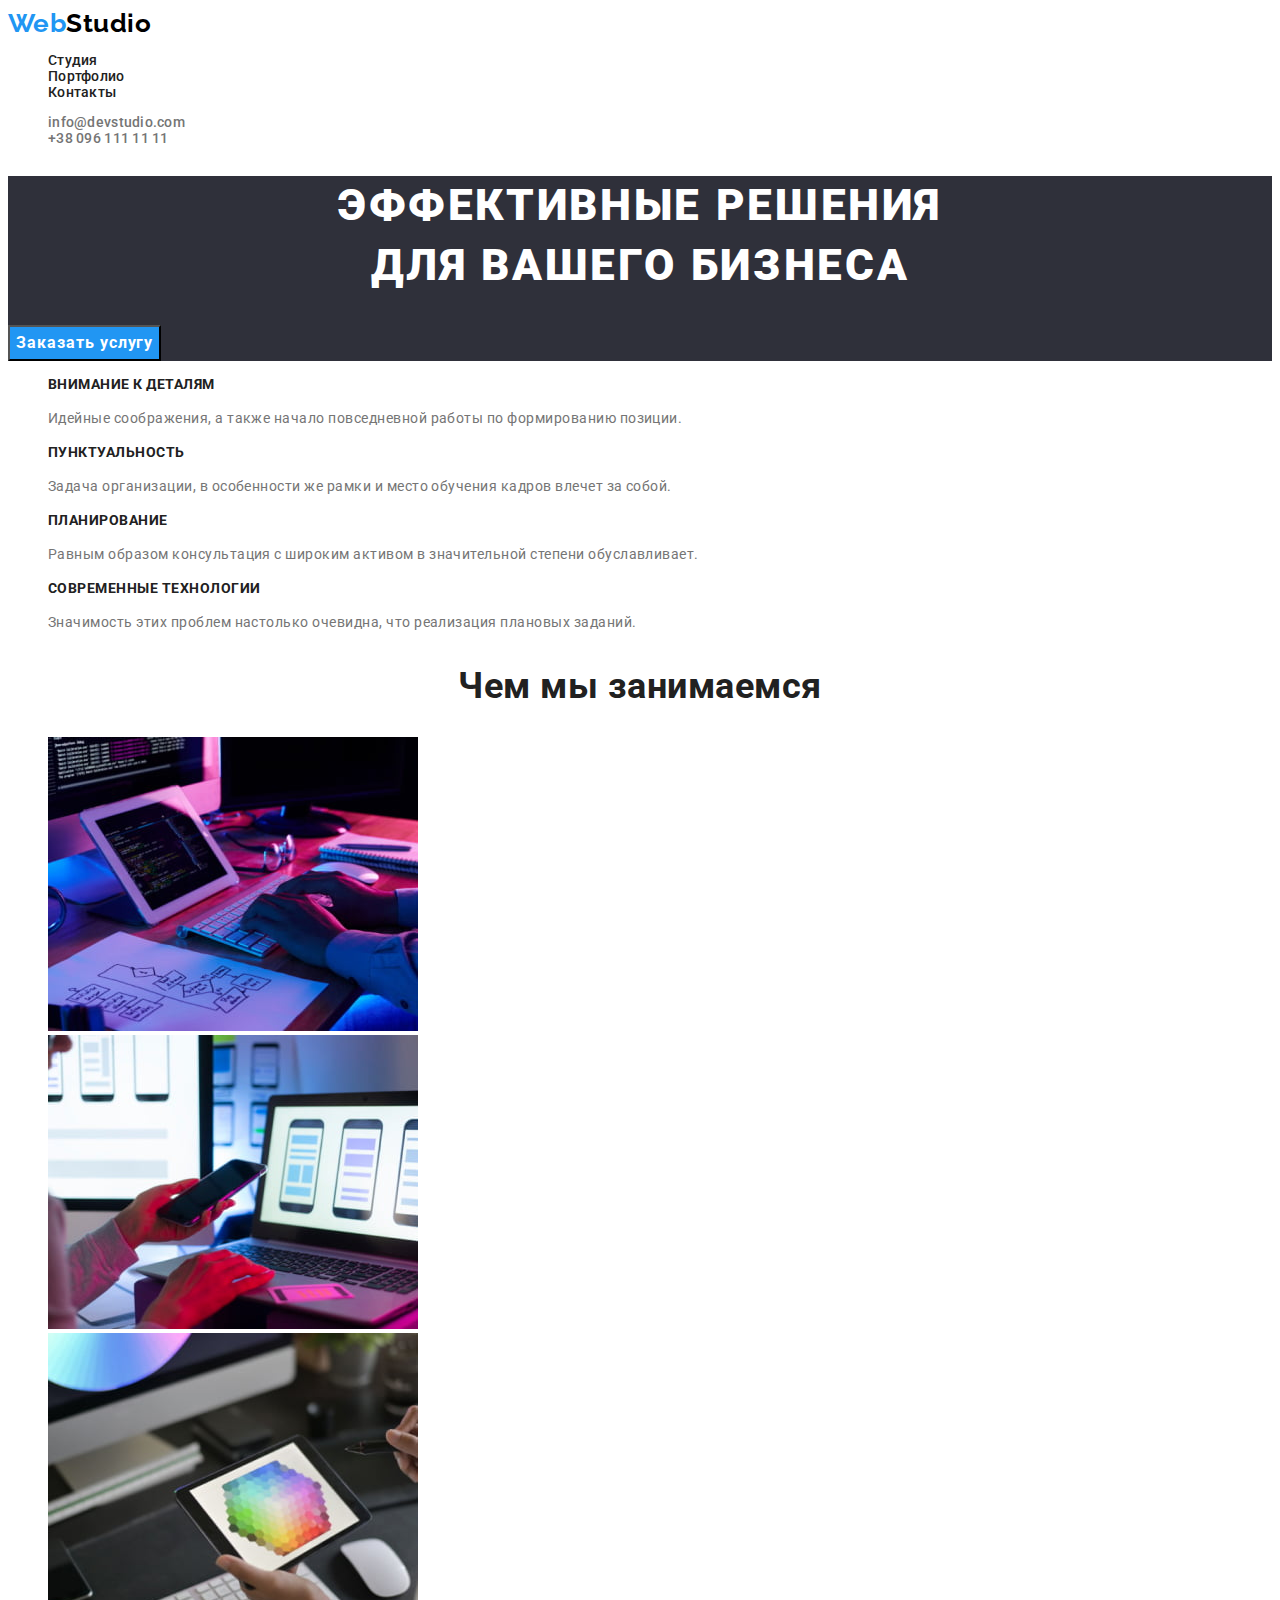
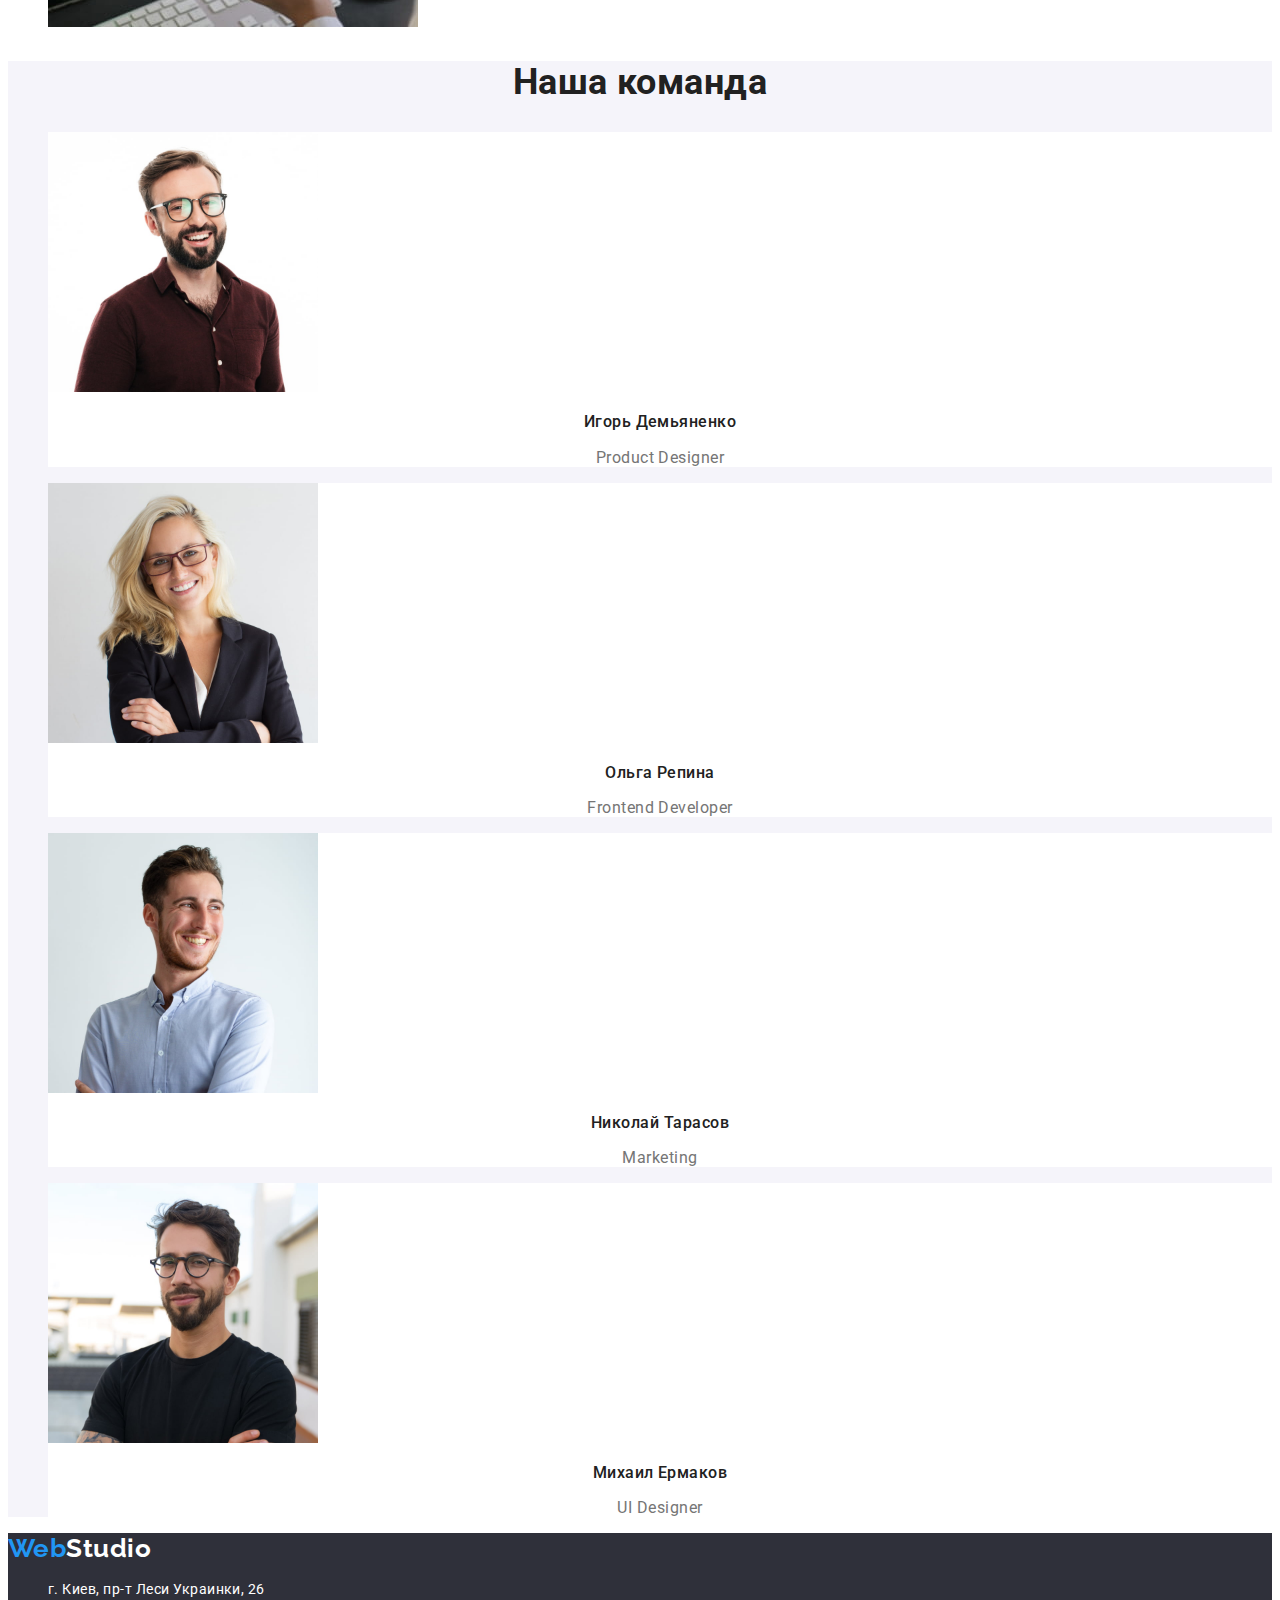
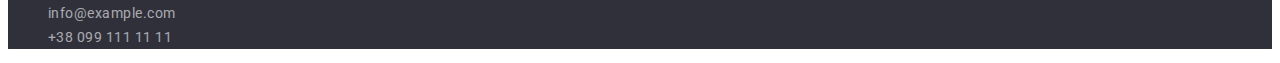
<file: index.html>
<!DOCTYPE html>
<html lang="ru">
  <head>
    <meta charset="UTF-8" />
    <meta http-equiv="X-UA-Compatible" content="IE=edge" />
    <meta name="viewport" content="width=device-width, initial-scale=1.0" />
    <title>Студия</title>
    <link rel="preconnect" href="https://fonts.googleapis.com" />
    <link rel="preconnect" href="https://fonts.gstatic.com" crossorigin />
    <link
      href="https://fonts.googleapis.com/css2?family=Raleway:wght@700&family=Roboto:wght@400;500;700;900&display=swap"
      rel="stylesheet"
    />
    <link rel="stylesheet" href="./css/styles.css" />
  </head>
  <body>
    <header class="header">
      <nav class="header-nav">
        <a href="./index.html" class="logo" lang="en">Web<span class="hdr">Studio</span></a>
        <ul class="header-list list">
          <li class="header-item">
            <a href="" class="header-link link">Студия</a>
          </li>
          <li class="header-item">
            <a href="./portfolio.html" class="header-link link">Портфолио</a>
          </li>
          <li class="header-item">
            <a href="" class="header-link link">Контакты</a>
          </li>
        </ul>
      </nav>
      <ul class="header-contacts list">
        <li>
          <a href="mailto:info@devstudio.com" class="header-contact link">info@devstudio.com</a>
        </li>
        <li><a href="tel:+380961111111" class="header-contact link">+38 096 111 11 11</a></li>
      </ul>
    </header>
    <main>
      <section class="hero">
        <h1 class="hero-title">Эффективные решения<br />для вашего бизнеса</h1>
        <button type="button" class="hero-button">Заказать услугу</button>
      </section>
      <section class="peculiarities">
        <!--заголовок не видимый-->
        <h2 class="visually-hidden">Особенности</h2>
        <ul class="peculiarities-list list">
          <li class="peculiarities-item">
            <h3 class="peculiarities-item-title">Внимание к деталям</h3>
            <p class="peculiarities-item-text">
              Идейные соображения, а также начало повседневной работы по формированию позиции.
            </p>
          </li>
          <li class="peculiarities-item">
            <h3 class="peculiarities-item-title">Пунктуальность</h3>
            <p class="peculiarities-item-text">
              Задача организации, в особенности же рамки и место обучения кадров влечет за собой.
            </p>
          </li>
          <li class="peculiarities-item">
            <h3 class="peculiarities-item-title">Планирование</h3>
            <p class="peculiarities-item-text">
              Равным образом консультация с широким активом в значительной степени обуславливает.
            </p>
          </li>
          <li class="peculiarities-item">
            <h3 class="peculiarities-item-title">Современные технологии</h3>
            <p class="peculiarities-item-text">
              Значимость этих проблем настолько очевидна, что реализация плановых заданий.
            </p>
          </li>
        </ul>
      </section>
      <section class="working">
        <h2 class="working-title title">Чем мы занимаемся</h2>
        <ul class="working-list list">
          <li class="working-item">
            <img class="working-img" src="./images/desktop.jpg" alt="Десктоп" width="370" />
          </li>
          <li class="working-item">
            <img class="working-img" src="./images/mobile.jpg" alt="Смартфон" width="370" />
          </li>
          <li class="working-item">
            <img class="working-img" src="./images/table.jpg" alt="Планшет" width="370" />
          </li>
        </ul>
      </section>
      <section class="developers">
        <h2 class="developers-title title">Наша команда</h2>
        <ul class="developers-list list">
          <li class="developers-item">
            <img src="./images/photo-product-designer.jpg" alt="Дизайнер" width="270" />
            <h3 class="developers-name name emploees">Игорь Демьяненко</h3>
            <p class="developers-position emploees" lang="en">Product Designer</p>
          </li>
          <li class="developers-item">
            <img
              src="./images/photo-frontend-developer.jpg"
              alt="Фронтенд-разработчик"
              width="270"
            />
            <h3 class="developers-name name emploees">Ольга Репина</h3>
            <p class="developers-position emploees" lang="en">Frontend Developer</p>
          </li>
          <li class="developers-item">
            <img src=".//images/photo-marketing.jpg" alt="Маркетинг" width="270" />
            <h3 class="developers-name name emploees">Николай Тарасов</h3>
            <p class="developers-position emploees" lang="en">Marketing</p>
          </li>
          <li class="developers-item">
            <img src="./images/photo-uI-designer.jpg" alt="UI-дизайнер" width="270" />
            <h3 class="developers-name name emploees">Михаил Ермаков</h3>
            <p class="developers-position emploees" lang="en">UI Designer</p>
          </li>
        </ul>
      </section>
    </main>
    <footer class="footer">
      <a href="./index.html" class="logo" lang="en">Web<span class="ftr">Studio</span></a>
      <address class="address">
        <ul class="address-list list">
          <li class="address-item">
            <a
              href="https://goo.gl/maps/TxTMKxAQMS6T1ihJ8"
              target="_blank"
              rel="nofollow noreferrer "
              class="address-map link"
              >г. Киев, пр-т Леси Украинки, 26</a
            >
          </li>
          <li class="address-item">
            <a href="mailto:info@example.com" class="footer-contact link">info@example.com</a>
          </li>
          <li class="address-item">
            <a href="tel:+380991111111" class="footer-contact link">+38 099 111 11 11</a>
          </li>
        </ul>
      </address>
    </footer>
  </body>
</html>
</file>
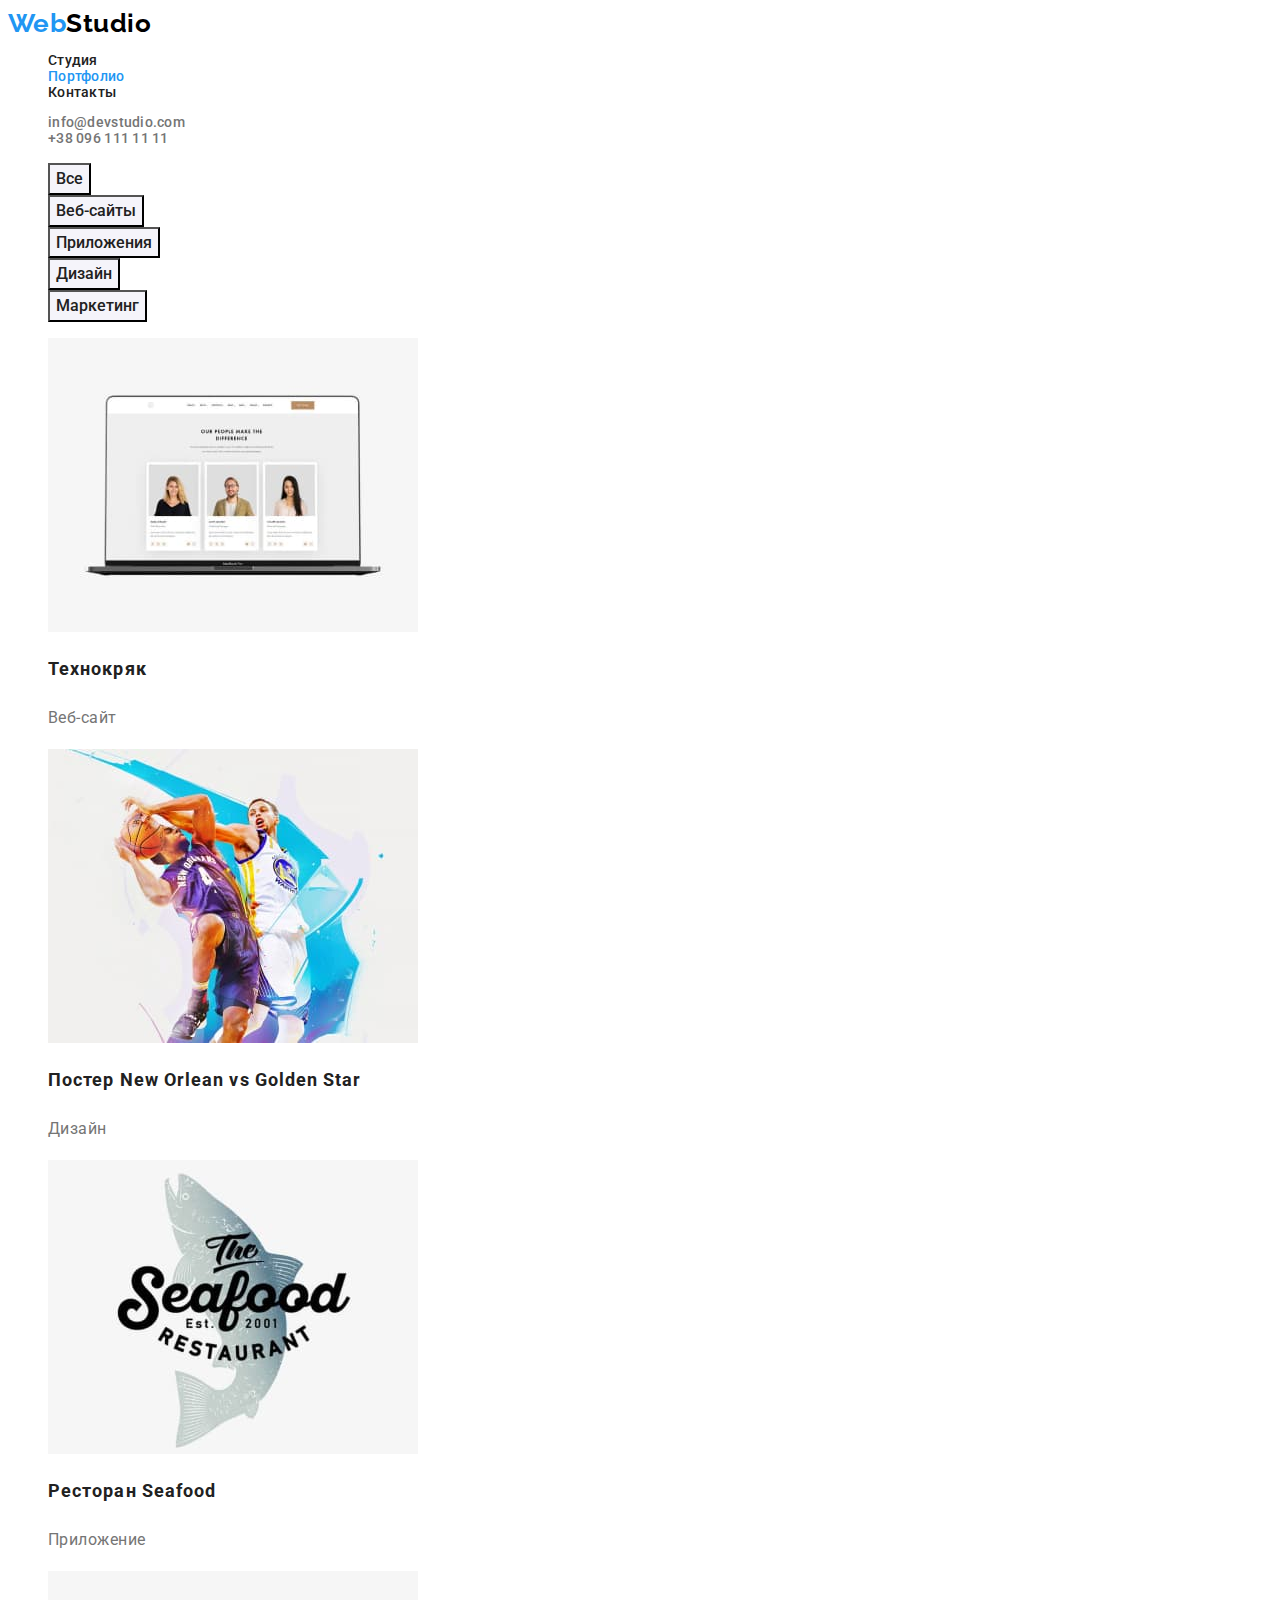
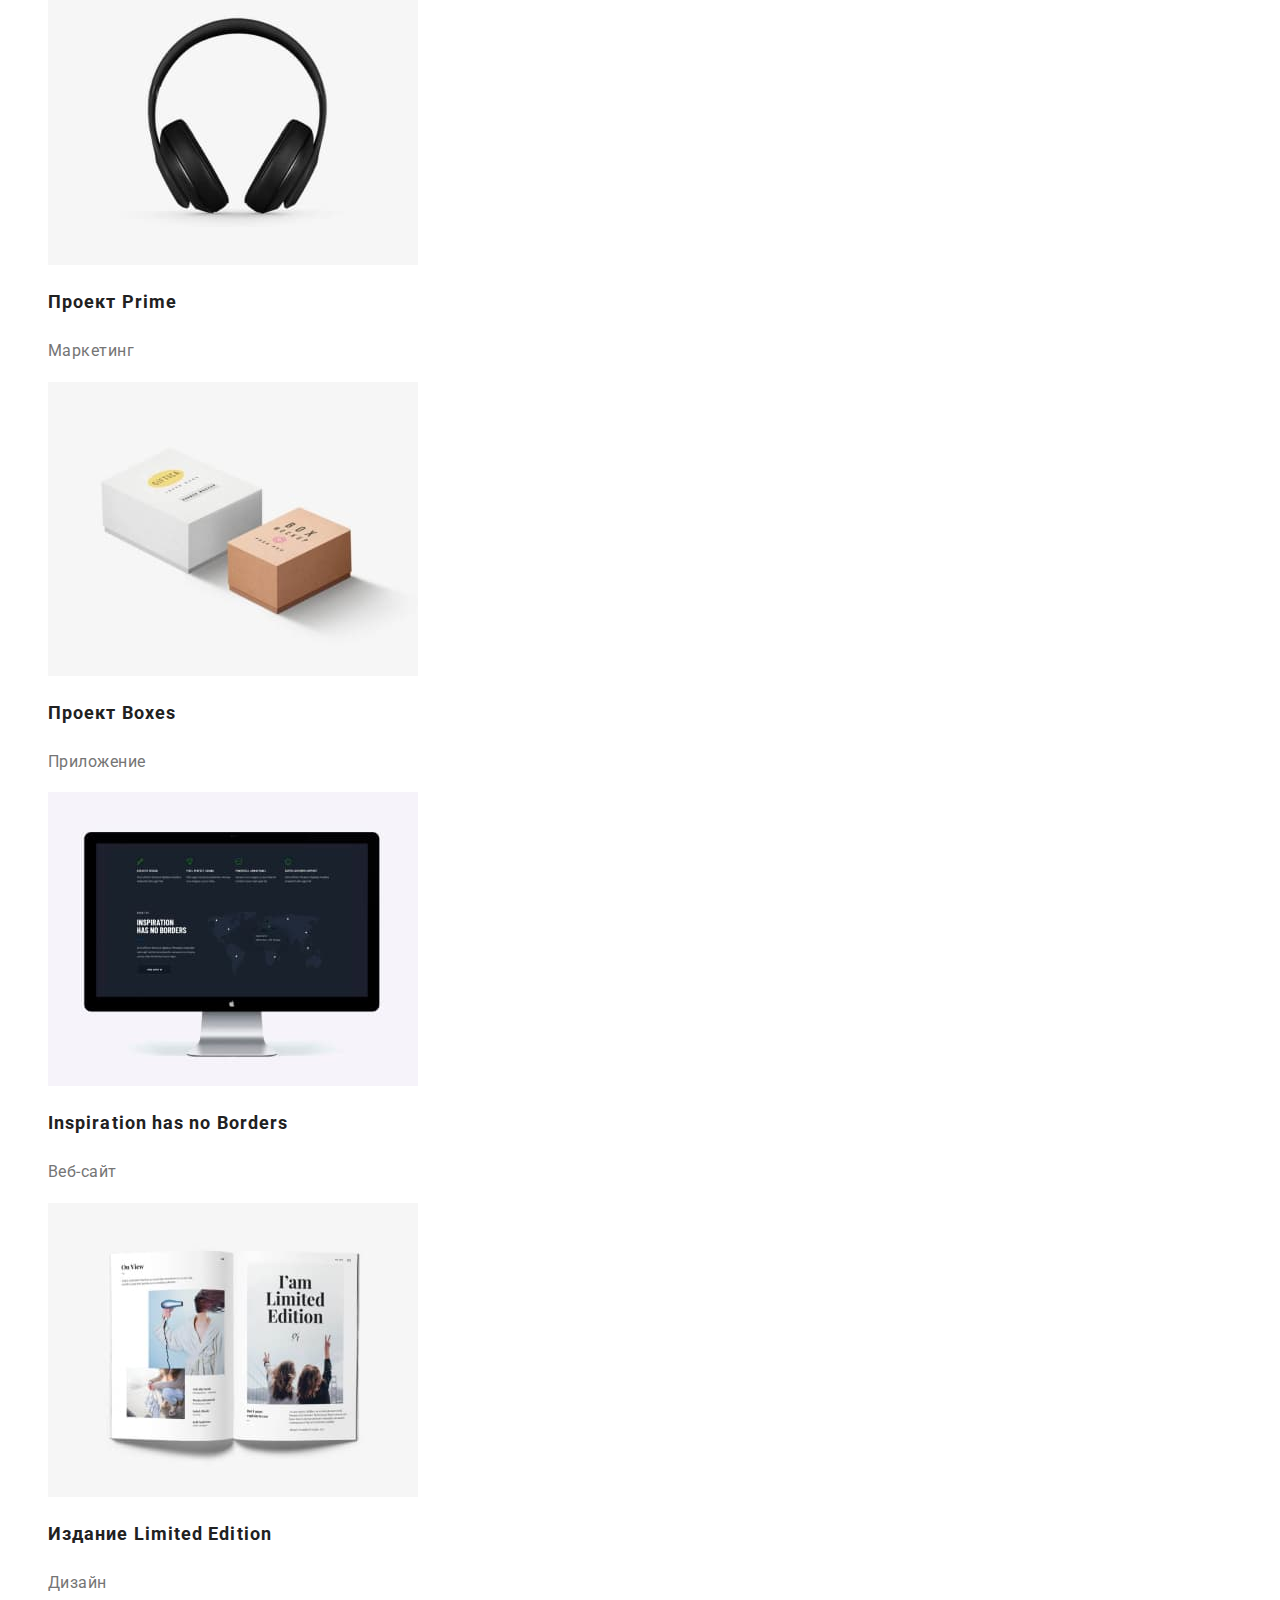
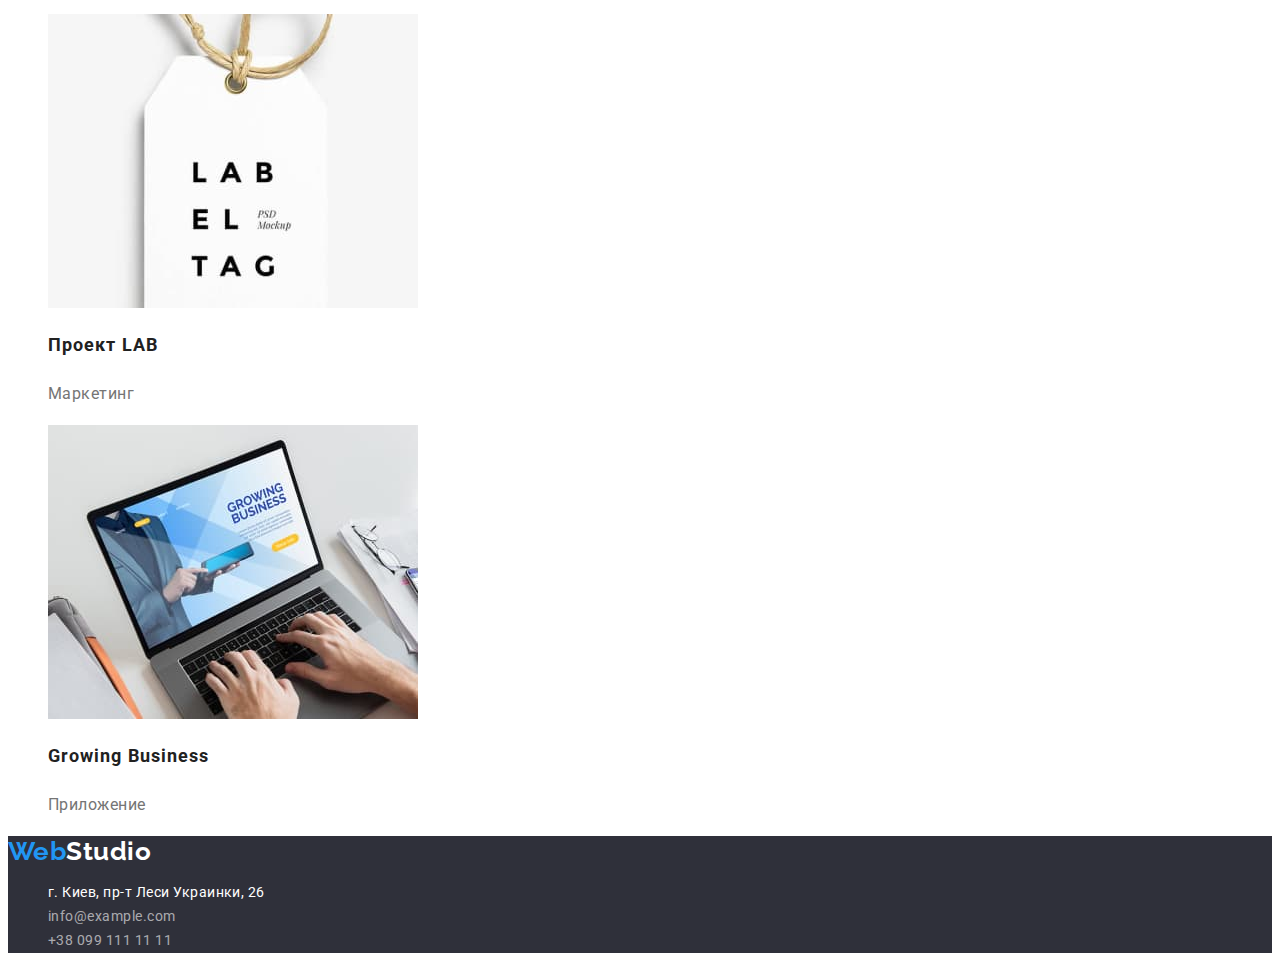
<file: portfolio.html>
<!DOCTYPE html>
<html lang="ru">
  <head>
    <meta charset="UTF-8" />
    <meta http-equiv="X-UA-Compatible" content="IE=edge" />
    <meta name="viewport" content="width=device-width, initial-scale=1.0" />
    <title>Портфолио</title>
    <link
      href="https://fonts.googleapis.com/css2?family=Raleway:wght@700&family=Roboto:wght@400;500;700;900&display=swap"
      rel="stylesheet"
    />
    <link rel="stylesheet" href="./css/styles.css" />
  </head>
  <body>
    <header class="header">
      <nav class="header-nav">
        <a href="./index.html" class="logo" lang="en">Web<span class="hdr">Studio</span></a>
        <ul class="header-list list">
          <li class="header-item">
            <a href="" class="header-link link">Студия</a>
          </li>
          <li class="header-item">
            <a href="./portfolio.html" class="header-link link current">Портфолио</a>
          </li>
          <li class="header-item">
            <a href="" class="header-link link">Контакты</a>
          </li>
        </ul>
      </nav>
      <ul class="header-contacts list">
        <li>
          <a href="mailto:info@devstudio.com" class="header-contact link">info@devstudio.com</a>
        </li>
        <li><a href="tel:+380961111111" class="header-contact link">+38 096 111 11 11</a></li>
      </ul>
    </header>
    <main>
      <section class="portfolio">
        <!--заголовок не видимый-->
        <h1 class="visually-hidden">Портфолио</h1>
        <ul class="filters-list list">
          <li class="filters-item">
            <button type="button" class="filters-btn button">Все</button>
          </li>
          <li class="filters-item">
            <button type="button" class="filters-btn button">Веб-сайты</button>
          </li>
          <li class="filters-item">
            <button type="button" class="filters-btn button">Приложения</button>
          </li>
          <li class="filters-item">
            <button type="button" class="filters-btn button">Дизайн</button>
          </li>
          <li class="filters-item">
            <button type="button" class="filters-btn button">Маркетинг</button>
          </li>
        </ul>
        <ul class="products-list list">
          <li class="products-item">
            <img src="./images/website-technokryak.jpg" alt="Страница веб-сайта" width="370" />
            <h2 class="products-item-title">Технокряк</h2>
            <p class="products-item-text">Веб-сайт</p>
          </li>
          <li class="products-item">
            <img src="./images/design-post.jpg" alt="Блок-шот" width="370" />
            <h2 class="products-item-title">
              Постер <span lang="en">New Orlean vs Golden Star</span>
            </h2>
            <p class="products-item-text">Дизайн</p>
          </li>
          <li class="products-item">
            <img src="./images/application-seafood.jpg" alt="Лого ресторана" width="370" />
            <h2 class="products-item-title">Ресторан <span lang="en">Seafood</span></h2>
            <p class="products-item-text">Приложение</p>
          </li>
          <li class="products-item">
            <img src="./images/marketing-project-prime.jpg" alt="Наушники" width="370" />
            <h2 class="products-item-title">Проект <span lang="en">Prime</span></h2>
            <p class="products-item-text">Маркетинг</p>
          </li>
          <li class="products-item">
            <img src="./images/application-project-boxes.jpg" alt="Две коробки" width="370" />
            <h2 class="products-item-title">Проект <span lang="en">Boxes</span></h2>
            <p class="products-item-text">Приложение</p>
          </li>
          <li class="products-item">
            <img src="./images/website-inspiration.jpg" alt="Страница веб-сайта" width="370" />
            <h2 class="products-item-title" lang="en">Inspiration has no Borders</h2>
            <p class="products-item-text">Веб-сайт</p>
          </li>
          <li class="products-item">
            <img src="./images/design-limited-edition.jpg" alt="Страницы книги" width="370" />
            <h2 class="products-item-title">Издание <span lang="en">Limited Edition</span></h2>
            <p class="products-item-text">Дизайн</p>
          </li>
          <li class="products-item">
            <img src="./images/marketing-project-lab.jpg" alt="Ярлык" width="370" />
            <h2 class="products-item-title">Проект LAB</h2>
            <p class="products-item-text">Маркетинг</p>
          </li>
          <li class="products-item">
            <img
              src="./images/application-growing-business.jpg"
              alt="Страница на экране ноутбука"
              width="370"
            />
            <h2 class="products-item-title" lang="en">Growing Business</h2>
            <p class="products-item-text">Приложение</p>
          </li>
        </ul>
      </section>
    </main>
    <footer class="footer">
      <a href="./index.html" class="logo" lang="en">Web<span class="ftr">Studio</span></a>
      <address class="address">
        <ul class="address-list list">
          <li class="address-item">
            <a
              href="https://goo.gl/maps/TxTMKxAQMS6T1ihJ8"
              target="_blank"
              rel="nofollow noreferrer "
              class="address-map link"
              >г. Киев, пр-т Леси Украинки, 26</a
            >
          </li>
          <li class="address-item">
            <a href="mailto:info@example.com" class="footer-contact link">info@example.com</a>
          </li>
          <li class="address-item">
            <a href="tel:+380991111111" class="footer-contact link">+38 099 111 11 11</a>
          </li>
        </ul>
      </address>
    </footer>
  </body>
</html>
</file>
<file: css/styles.css>
/* Используемые цвета в проекте */
/* основной цвет текста - #212121 */
/* вторичный цвет текста - #757575 */
/* цвет текста при наведении и цвет первой части лого - #2196F3 */
/* цвет текста второй части лого в шапке - #000000 */
/* цвет текста второй части лого в подвале - #FFFFFF */
/* цвет текста Hero - #FFFFFF */
/* цвет текста адреса - #FFFFFF */
/* цвет текста контактов в подвале - rgba(255, 255, 255, 0,6) */
/* цвет текста при акценте - #FFFFFF */
/* основной цвет фона - #E5E5E5 */
/* вторичный цвет фона - #2F303A */
/* цвет фона секции Наща команда - #F5F4FA */
/* цвет фона шапки - #FFFFFF */
/* акцент - #2196F3 */
/* цвет фона карточки продукта - #EEEEEE */
/* цвет фона кнопки фильтра - #F5F4FA */

:root {
  --primary-text-color: #212121;
  --secondary-text-color: #757575;
  --hover-text-color: #2196f3;
  --logo-text-color: #2196f3;
  --partlogo-text-color-header: #000000;
  --partlogo-text-color-footer: #ffffff;
  --hero-text-color: #ffffff;
  --addresse-text-color: #ffffff;
  --footer-contacts-text-color: rgba(255, 255, 255, 0.6);
  --accent-text-color: #ffffff;
  --primary-bg-color: #e5e5e5;
  --secondary-bg-color: #2f303a;
  --header-bg-color: #ffffff;
  --accent-color: #2196f3;
  --developers-bg-color: #f5f4fa;
  --white-bg-color: #ffffff;
  --product-card-bg-color: #ffffff;
  --button-bg-color: #f5f4fa;
}

/* Общие свойства */

body {
  background-color: var(--white-bg-color);
  color: var(--primary-text-color);
  font-family: Roboto, sans-serif;
  letter-spacing: 0.03em;
}
.list {
  list-style: none;
}
.link:focus,
.link:hover {
  color: var(--hover-text-color);
}
a {
  color: var(--primary-text-color);
  text-decoration: none;
}
p {
  color: var(--secondary-text-color);
}
.title {
  font-weight: 700;
  font-size: 36px;
  line-height: 1.17;
  text-align: center;
}

.visually-hidden {
  position: absolute;
  white-space: nowrap;
  width: 1px;
  height: 1px;
  overflow: hidden;
  border: 0;
  padding: 0;
  clip: rect(0 0 0 0);
  clip-path: inset(50%);
  margin: -1px;
}
.current {
  color: var(--hover-text-color);
}
/* Buttons */
.hero-button {
  cursor: pointer;
  font-family: inherit;
  font-weight: 700;
  font-size: 16px;
  line-height: 1.87;
  display: flex;
  align-items: center;
  text-align: center;
  letter-spacing: 0.06em;
}
.button {
  cursor: pointer;
  background-color: var(--button-bg-color);
  color: var(--primary-text-color);
  font-family: inherit;
}
.hero-button,
.button:hover,
.button:focus {
  background-color: var(--accent-color);
  color: var(--accent-text-color);
}
.filters-btn {
  font-weight: 500;
  font-size: 16px;
  line-height: 1.62;
  text-align: center;
}

/* -----Стили главной страницы----- */

/* Header */

.header {
  background-color: var(--header-bg-color);
}
.logo {
  color: var(--logo-text-color);
  font-family: Raleway, sans-serif;
  font-weight: 700;
  font-size: 26px;
  line-height: 1.19;
}
.hdr {
  color: var(--partlogo-text-color-header);
}
.header-list,
.header-contacts {
  font-weight: 500;
  font-size: 14px;
  line-height: 1.14;
  letter-spacing: 0.02em;
}

.header-contact {
  color: var(--secondary-text-color);
}

/* Main */
/* main {
  background-color: var(--primary-bg-color);
} */

/* Hero */
.hero {
  background-color: var(--secondary-bg-color);
  color: var(--hero-text-color);
}
.hero-title {
  font-weight: 900;
  font-size: 44px;
  line-height: 1.36;
  text-align: center;
  letter-spacing: 0.06em;
  text-transform: uppercase;
}
/* Особенности */
.peculiarities-item-title {
  font-weight: 700;
  font-size: 14px;
  line-height: 1.14;
  text-transform: uppercase;
}
.peculiarities-item-text {
  font-size: 14px;
  line-height: 1.71;
}
/* Наша команда*/
.developers {
  background-color: var(--developers-bg-color);
}
.developers-item {
  background-color: var(--white-bg-color);
}
.name {
  font-weight: 500;
}
.emploees {
  font-size: 16px;
  line-height: 1.19;
  text-align: center;
}

/* Footer */
.footer {
  background-color: var(--secondary-bg-color);
}
.ftr {
  color: var(--partlogo-text-color-footer);
}
.address {
  font-style: normal;
  font-size: 14px;
  line-height: 1.71;
}
.address-map {
  color: var(--addresse-text-color);
}
.footer-contact {
  color: var(--footer-contacts-text-color);
}

/* -----Стили страницы Портфолио----- */

/* Products */
/* .portfolio {
  background-color: var(--primary-bg-color);
} */
.products-item {
  background-color: var(--product-card-bg-color);
}
.products-item-title {
  font-weight: 700;
  font-size: 18px;
  line-height: 2;
  letter-spacing: 0.06em;
}
.products-item-text {
  font-size: 16px;
  line-height: 1.87;
}
</file>
